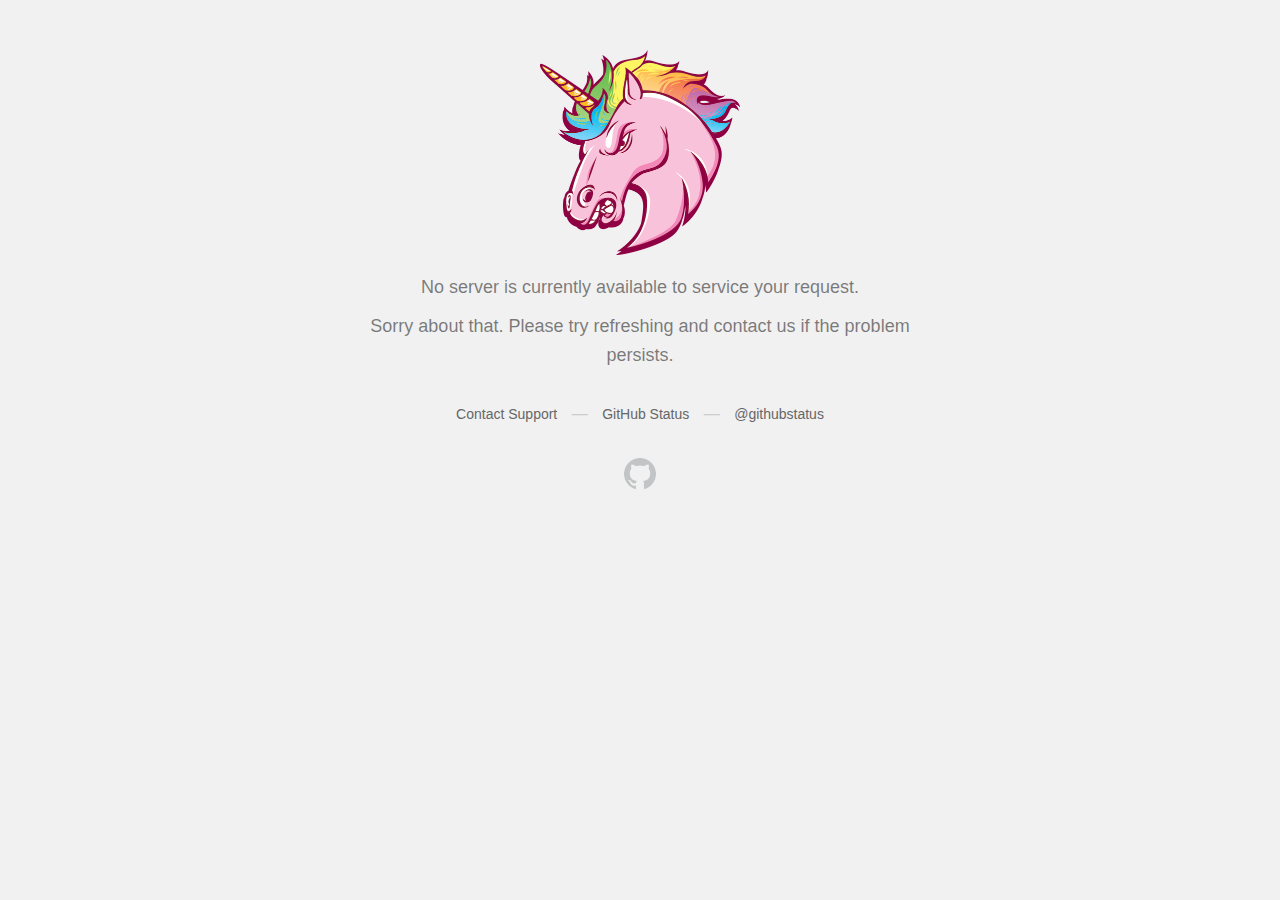
<file: header.html>
<!DOCTYPE html>
<!--

Hello future GitHubber! I bet you're here to remove those nasty inline styles,
DRY up these templates and make 'em nice and re-usable, right?

Please, don't. https://github.com/styleguide/templates/2.0

-->
<html>
  <head>
    <title>Unicorn! &middot; GitHub</title>
    <style type="text/css" media="screen">
      body {
        background-color: #f1f1f1;
        margin: 0;
        font-family: "Helvetica Neue", Helvetica, Arial, sans-serif;
      }

      .container { margin: 50px auto 40px auto; width: 600px; text-align: center; }

      a { color: #4183c4; text-decoration: none; }
      a:hover { text-decoration: underline; }

      h1 { letter-spacing: -1px; line-height: 60px; font-size: 60px; font-weight: 100; margin: 0px; text-shadow: 0 1px 0 #fff; }
      p { color: rgba(0, 0, 0, 0.5); margin: 10px 0 10px; font-size: 18px; font-weight: 200; line-height: 1.6em;}

      ul { list-style: none; margin: 25px 0; padding: 0; }
      li { display: table-cell; font-weight: bold; width: 1%; }

      .logo { display: inline-block; margin-top: 35px; }
      .logo-img-2x { display: none; }
      @media
      only screen and (-webkit-min-device-pixel-ratio: 2),
      only screen and (   min--moz-device-pixel-ratio: 2),
      only screen and (     -o-min-device-pixel-ratio: 2/1),
      only screen and (        min-device-pixel-ratio: 2),
      only screen and (                min-resolution: 192dpi),
      only screen and (                min-resolution: 2dppx) {
        .logo-img-1x { display: none; }
        .logo-img-2x { display: inline-block; }
      }

      #suggestions {
        margin-top: 35px;
        color: #ccc;
      }
      #suggestions a {
        color: #666666;
        font-weight: 200;
        font-size: 14px;
        margin: 0 10px;
      }

    </style>
  </head>
  <body>

    <div class="container">
      <p>
        <img width="200" src="data:image/png;base64,
[base64]/ajy/LbqR8pdWDVXx8faN6m0+6hE3+1pmHP2mTy1b4k1p/ueFlj7vMfzyBs1v/2GfLpFL5rQD+7teQABj4n0/rpCz6r1Z8apP+4rrfw1iV0JyLUkqQACTDnah5AACtaEt9zcGNhleJbU5lsOFRvE5FuOPS4WLSt7+8ajvXcJpcyNvhztSwUkTGgZz9uDSxRnPZwsnTkqy7jpsPt/AxyvnAeJMAxPnMiqPJYIyzf4/KqrPedaK5bIsQwfTo2t72hUepPWvn6mO8VoXrgbDRaJXle6r75FzZm7S2TnyTNUXv5eiDAA6j0WmKyWv51liRAACjP0OZNVuwa4L+uQAcw/SiNGH57mIxxPKmU3DgpL2sX3rutc3/vh9gu1D3tNEAtvOSKVAmxfagRmbnrcWZJVaTJET2qsv84eyk04PzcEb71OX0u9OUzHD1nsR+1PhtwFUBvfQ5x/RizvdQy/VZzPWaz3b8uST+wFWDABqKAC6m03uGx2X+xGKBxmL2iWDQjb777/Nt0Pf+xmlCyPT+v032hVv+yXD3lGx2wlr99/hJyvX1gFV20vf1e1DCaqr6xdz+wlzJe7T2jmWFACT3i7v+0IP9u0R8xF7Oh7r+zHn/+WLHc7CQGUP3vtePEUT0i7qHADORIUyEAC2BAACf0Hr3j73zhLX7x96RGkrMgbePFEiRDUeOA0P4wNiVAEaPBkTzh7f9yeCPCkSLADmRAESYAEf+/f6CAET4xdz4wtnzibiKAEH/9GH///+OAEP4w9pHeYEoAAAAFXRSTlP9+PLorFm9i97MnGlJOnoNKxwBAwB644ahAACClklEQVR42uydf0xUZ77/rQLyS4TBk4Yh2XTdxLrurr3qVcyuRdzvt7CSRYSrLMS7S/R6WZqy9Mem2dt+myLG2E4VOnXipLWYGnXStTXx/lOUq/QSgwgxWpEgFccTkE0cYZyJZ2YcyeDj9/15nvODmQG1OpR1t+8znBlmEPW85vPz+ZwzM+b9A8o0b85c7J5K/SMCMc2bG/cDkL8jZc5LmTnvByB/N8qcl/lM4rynVf+QQGYHEp5WA/nHA2LKnBfv9yQDy9OpfzQg4JHKmCftByB/H8o0gYc/5In/AchjKTMz1uYxL83vlxhL/wHIY/HALbY4MhICjDH/M09tGQIg04gjIw0HzhQ7HJlpIY+kuCVPwlNrIAAynUQSslNxFwvXB6xzU2YF/JJTYu7A0xvTpxnInIAnLoMi8RPIZOKRKD1tJnDITrPVEfLP+QHI4/WcMmf5A+ZUHNMngQFlpCRIwOF2SOb1FZJ/5twfgDx2TR3ye2bj0eOwEDAy01MSQoEAAw7ZbKnoX292xD29PKYTCL27Uz1MYoE42Mp3+4PEQsBInsUCMA5Jdihmtn5n/1hl0PX0ViEAMr0571yzn7FQIAk+5pFRmMTDjNS0OA6DSYrT4ZTMLL+xf2xsp9s/4yn2WNNpIXMyKM/[base64]/fLTKGeeXR/ak7yMx5kUk7UfCFrPrwTBzGZYCDMjx/nAm7UJ7OSU+cK5/XoPOaiWP3nA5IpIjqAbNq69SXcmTPCDwPhSPBTBU7GYcmvsE/KQosgQSdjjKcJsux0yrLiBh/[base64]/IqKnTvtY2P2nTsbKyrWV1qAKCQ7XDAUQMkwahsio24kXq7G+f2epOkM6nNS00X8nJbeIoB4CQi0CU4rBU+qKVgivYZ3eGUFcDwKD7tVAg6ZQg2JPyce7axYn29FNe/m3suclJwyJwO2EiVk14nkJOmfMW1AZgf8ocS0dEIyHZUIB8L2b91PcV2hxrmJv5L+jAcZmCPE1o89Eg6o0mzBj0eHGsEFUCoZvJfT6UXu5Q/NSkpOS0mdk56eQUqfk4oWALJranb6zXOnEUjIT9mhFJf6/TsuHHYGuQkIEdnEhImQfZjBQ3GaKxsfFQdKQgt+fFJrIktpXF/p50wU/J+BJeDxM958CYVwDHifUmJM4hXRtAHhh8QpBzxJQPK9hnfR7NUsZP9+nvrOQhRBtJ8FHrJsflTzgNaDx8N+nDPJl4kJoLhDEtUqQgwsFIDiSp9OINl+5pWC+CcGPAlzvm8kpkSPZADZryZaJl4xInOteGTzGMsnHv0TEIgQjyj5Fkq9FIfDAS4K/n63V0Z6zJCOMTatHgtAkjyKZC2qZsGQ0+OPywCS7zvNEkBwQy3i5LVICp51St+Bh70SPPLDn7QXFzeiyRItNaBYmRkiK5GBQUK/0lJdJDPMrCRN5+j8jLQAgDQ1lVR7g4ocCM2e+71Fd2KfHJB42svFwzpKgAzENVnYR7/dbhzIyfNdazCKB0Rp785JA4q9sWL9+spKi5ehfvRb0cFvrK0J4u+d3pmVGRlw1sG8pt7akupg0KkEZsZ/f9Edea8BhCQy37iApCiCR/3KMV1IZyd2V+slyYn4Ea0HV5MiNwazRlgSUmXBAy4rfVqB4L+vSI6S8q4C2/wahBK/JyH9+/JbwjmhUhc4hM9KTkeEdZo5j6pj4wwk34qKJBpHRaUZgz/48cdTv6qdl2urqRM2zR6LCkMGE6mxld4r7bXNPxCUFQ+D38o0fT+FCIDIbJNmITzPSvJIDgRo4rG1qn9c59AczN/ZH+mt8s0wD3r+iQQcnAcUmN4RiRncjzuD1SByr7QDfktyugOzUr8PIzFpQLbs1+RAiEevPVQ5BtVvXRt27GE3DlhCmLdiqAa9FXj0BLI3AofKQ/IkmmAg0wqEYqgTYQRE7pRfnm9FcPfQQOHUB3eMAfEFKhXIMQQR4IEPk/k7fu3++sjWiES1hoGo0ux0mCvxw/A8IohDD44d/WHwKIi0A8fl2hrw0AxE6LGWDU1PDEQsS3iV4Hxb+b1797oKSuZLZCShFCpKvhcg7CURQVaupSDCmEMNIFtXRjbXZVkcf+H8K1jQInorKC4acVw1XR6X79p7oStXOjpOFyMPJrW341UVRiOncfnyaqvgIXmSI0aGv5ue3Lpm0G9AeaZIbKOtoAtISq/[base64]/[base64]/sl2Ii7prq6usYVlKSgdXFNUIGRJFLH8UkGGSbP60U+ISOEgAeA1I8hqushvTOHEi1YSTgQ77PZI4qMtXO1M3/[base64]/ULMydzaAGUhceOcR7H6vtXbt3MHKKN/hWF9FYYSDiQ4RNvHjo84II153MQHcU8PFzUJXCoTODL9LiCn+ZMDAGHhKZyTdFigAChKIFLdY0TUGAp3gBfkU/N0BkY4t+nJiEP4EueMQAiGq8hxtD53bixuQllO1WJNl64hx7fSExkeqEHdIcSPahCAISYdNoB5CUViP1oFQzkZNSQz3DPO7cPfdTiYsh4QaT4Cn8FceQUtjABB5+qE1lVI32PO/gwAWV1kQU+KsgqF7dr4YXvoqksLrLCUshQ/AGE+cS4NAypAoKhzIzU2bM8yOAZH4+IERAK7JT9Vjc1NbV3tN1D/tvWa8s7EHR6Kd16nMLdJHxhaJKGNjUJ0OolGPTVNx5I/Vd2JFo5/eGVukxA7t749KPrLuYgIlfs3G+dIgHJzmIDSCO9BEcFFFEqW1zpJd9sLVrdLnjwndgmglLEDQXug09D0pBqUtzstLSUlJS0tOQEnBpB43xUV2I5JxZAoEyxbopGY3Wz7VT5ZZTtVJJQV57JIU/osYxkrhqcJHS0Jw4hTngsof1rEcl1IFU5gHLUHtY6sQggN27d/hRxhBPppRd2nlI1tvOUbinFO4vVuKI7MIOGg4bnrdWLEUzCdVm9TWQo1RYwUZCMSRKw8DV5be9H/Hcib8ZaSsyAiMkCxBE0GmttBaUdvV2EpA1deSWoSI9Tk2CIIY4DmfjEcbzMy3QVCBol4yykqp5DCW8uMoUDuX/r9qHhZwWRfsNAisGDK8p7CSoQYBTVSHx+vmhDmZqGRSOZDMriaqukQqFCxdiwAsyCCpB44mMHhA5QyK8TuVN+uhxI0Eo5XlIjKeyxCneTOS6VWwgtlUfxyEz0UEg3gIwZQKggzFENxDj1ww0ge765DyKfZJG34zWk/TQ6Iqe5fYxXZFQBjOexbCs5avIXA4ahaCrERduinZeDoDCFZoe5cIcYw6qLPJI7lBGjGKIlv0wncqqtq7y3vPQO7zf6mZtJ/u8aSUwmxKVZjORJnHj9FkWIDqRqPBBiEdHKqqAyZPj6PgABkfdaRtycSH8xgACJfYwwRDDRoZQtzn/[base64]/OoKDX0ZmAhhnL3195sy58+ePcOEVqlSwTSLgOFITxNranBgDMXEi3GvV5K2upb4WnGYQ37L5eY6g020U7o8+VeLms3AM7i4iXjEjxYJQF9o7j00GBKqUCEiLCmT0m2sHkWqhN/xcB5EYO63viYi9385pPDCslAGGKmKh62KZrg1cZCiiBUZbNA78nhWSmztmU0yBCBuhOCJL1E/AQD8LSohi1SUdtpLKoFeW1Jrk0adK4OktzGvUIkbzTGaWcTxQF9bvBxCnFD0+ypNbi6S42cjAwVt3CQilWlkgjb4WiMBVGW6LwNiLBZgHhJUN9P4/r9GguBId6R8eUlYTDeLB3CLHijEQk07EyXg2IaOCss7vxQzERRs1t1jokdMt4bLQXsfsghjmMHjMRIbNI3onNsLByxAAwbM7JwTSKCler3vEt/fLu6Mqkdd3ueitM5Lb0VHcAdnHNB4CDIhMRIWCCXBwHTlft+G48GBim0hEQTWWOtKRuvP4Eg+FaiS3m0YeYw5EeHdGRJhbcRISR/X806X3IBoUoqUDGEnCI6y4G4nUlk5aKjf6oOCBGlQ4LEGDA0GSBSB+yaplu1FJljubjTx7+MtvAITrm30URpyhGg4EBkJ7bAKHweRUFJWyc+fPnQOPcxvKLhqKhgKnRRAA7kFa4Qh63XyACIo5EOo/wQoYNbaq8/I2NjfbLtP8AxLg0nbe3HrUmkSMijrZ5s7NcESiDW/wIIfVaWz7V9JUw7HNfnPlpKdHtbx10BdyfaoBGb3xqStLARHz8x3CQPgdoNAWrjAqFwvPQefPFZZxY4kWmABEoQ6i7gE0FgIH6rRYTc3PmLjCNhMRRappbmpqtp0uKCmnZiM3Eortj1iTiNV6OKZOOCLxzzV4KIyt6+zUeBCQ/noYyxZ/MH+SJCvoOPHKWyeG/Z/eABA19339hIsRkeeugAN6v7pO020iJNjlnoHOnQENUllkqIdRFJ7TTOJ8YVlZO+/IA4p4EnvDNlZY/UEJ5kHypE4REJN6zJiMNcQmWEhpqY17LTKS2hJkXW6m1iQPP4kQYXdd5zoMMdPFjU06Dzc4GTzwCECq9nce2+QPvUhAqqLWxGukbG/bG0MuZgBBqrWHqhE5ZO0AkTEeSMKgRFMhHl9/faYwV/VdG8rGZ2Aai/[base64]/44dKDlk9s6EGRafyGnpZCJFI/RpA+2SCphtpJ76RLHQUQ2HCnEXqNx/sFCrJAIAsQYSCiU9LHxSp86IPw4z+YnJUsyiNTa2su72sqvtDfbSmxNG8HD7UTe5H/gFRPFNIvM1qlA0HiL4GEwAZB6eCwEG7aJxrHs2EXGdMvQH++9NnSg5z0A0XX31sGBEWEixXbw0LZoWxG3XMIhdLHuRxvAgzayDZ52IQlGq6QWQtAYj+PIChkLh4AAChCLUigQBwcwdUCISIqHTz74OZGSZthHeUFtbVOzVVJkhmyLMj0znb0weW/Ro8Bj9XEgtCiC/I13L/GkJt1x1a8UQDZzIPBgkY2TA7teuffK0IETYUDQ973Oo0jNleLiK0Lgoe6joZw9m4s91FF2BPbBlVsIGoSjcMNlodrVPNc1tAK9CoVLs4xopU8tEFGQUHqKmcYmIGmykZqaixySjH8eOioyDjKMZLJReVqcIo/V19fXaWEwqvR56dkGj0gkVX3AsoWxlwhIPVqNkY0TOeuDe++2hAOBbuwBEW4iGhCNRhQT8MgVYMbz2HCOC/kUL82R70aFEpynAQ5SUAg+C7YSQYWfrjq1QOiImgWRaipHYMcb86odfE6jhoZSYCQUSQwjiR5hgHNbByDrnGgkhuZyHm7yV9HqW3uMuzZLpwCS0x/ROGEDB9vufYAph7+EARm9fcjnddMSu04jnMt4LLmLNDTgcV5ElUJYB6lM9BrPEA0OiDYhmj+nFtIKUg2yqxGJsCCiM0388ximFggkJo2Y4sb6Cy4WZrUwPHCwoDOvpL28gK+3uymSJMNIMqP/sMix+ggIw8zZMykWjxu9J+LRh20CrXPgxWNVAII6MaJx4ujZgwXMA+zEnwAkjMibqNfdSmhRbySOKFvReeQib8rltlJ47sw53M6cQlABDUEHOAQRvncEgYNZFxIpNcBTviVLFFWEnfiTqFCeciA0i5dA/[base64]/SR0DpBMYkb8IFQp3qLYrIZ0UUA6YwAsh5A3kYVdDArEgiIvHnCRcUhaEzCpCMcyml6r5/WeIBI4RVYCgyFbxHCAGfQauCoO798wYLl43JhFUnAzzPOKQYi0l8Pg7yY0qguQiyhZgofgKChFGo3Up0UZSQiglBIJyHJIqbAIoOHhsPYNC6b2GYVSF/E6Hs+gLx2707XvgFMOUQCOZTlBmvzc70qEXE/OZQzOLy53FbOcH19JRc0IGISAWUhHMMKbioQqKxac+HCmh07FhgJmFUCEjoE2RRMpxoIua0U9ONpPKiJ1Nzc3HTxcrPopIiT4JiXjMQ/O5O/[base64]/[base64]/[base64]/aP2i92uVnLgUxEZRkjBx8kIiRfQtIKB5LHJfXAaNVgLCNo+zl3XcXFqp855DQAxVovn+ewDperNn2I8FkSif9V7PsNctIYg8RIsIx9e5ILMIZAwkZZzHGd2DReHQU7CXdftYsGDBf+24sGbVGbXXIohInMiUA6G/[base64]/tXs3dbGi128B5DUA+eLNnsHrtGQYoVGsHA5jHC8rm2RWlc0c1kqQMbjknuXCIxFLBJTTp7ATdAwoYVzCeKxZXodEa8ca/njHAk6EPFedIAIb4bnWVAMxLhaqOGW3WMkEGmtRra1cNFLacFaiRdQkALIZNAjJOrIP5zqgiZRIvyjW6OG+s2r3/pwJh+QGh17BX/LFn04MiiXD6NpwmAGvkFN2kmRviNMJOWqAhagIHrn06JKujtOChrFFYsFuOaVgy/mhP1O3/[base64]/KQvLgkrMHek4MjdeJHgzXDR444HKHYCuumueXa0AEkrOL+P1DoCwlKgTi6pKl2EcQMTLhl5fXraC5Ofh2ajVOORDRj9fODVXLdltpeUkJpoS4yldTo83N3/[base64]/lhY0l5Q0X7bZcCWwEYmJbAs7CzXhQULgCLsHK9//2eLTq0YYSH1fJ0ZK10bN9WpA7sMzMT5MGqV9A4M9ewSBO+OlY/ngtd/vY0NDPkQWJ4KKZIXz4kj0bWIsuBWuWvV14ctXhS7oW7StILJTJrZj20A2uS0pzYTAa5pKIMY5JFobBbO/iOW9sI7S8g4bOo0Hgrvmr+brVoxWbN1qBmxAETfKhwc//O2/gpjCy8aTnTn9K5Fn4TInkwK5dvudHkqzbk1gIQDyFrGIshCDy50PXnvj4K6hAdegS3GHKMyrZjI5lVX4Kly15lLhEp0F7g0uXGGmsorWsLa7WpjC0G2ND7/oFh7HGggk5uNFGwVqKm8rP267jI52Owr34V0fLjplq6XT25m6TLi54eQEanUw+d9/[base64]/dtm3bq+9v3w4YOhVCMtLiY16PBx8+YVhIehrOrYk5EHFpKEmmK7fQyBa1UfKK6Kx63/Pvivz3sm2j6rbIUjZzHuFUNjHXv/3us5+uRa7FvVpnlb3vZN/K/pUYkosO6qIOuYtJRcqzbo9G1SHZyuAu1I58e7ihtL32lm9oABFeUWAmK3g0CbcUerjkwhJQWXp1aeElMhBDO9T7d7a5fAOQ2GUPH972/naNCpC8fzirZSDLH2Cz4tLiU1PxkRiJEg3UxRiIUZAo3qBoo9DIFuSo3thULv7PMJImuC1BxM2NpMGAgj2qwuF//wWAoBqBEcFC6nM6sbPTpBzJHgHkNfxeWAZmTAavI4pEtXtdjH0QefCxTcrkg7cPDvW4XF70gsyS5rnCoVxdxvdXzwLKeK1aJYxkm28g242cEqIdCz0LLsy191XDWN7f68rOYnSBFFIgNGcqXJZRkLj1q39hsK8mj2ZOS/SRlFpbnoyKBPI6GQIJOOhUyECGfQdeABCQoUSs9Wg94krDWM5+dfK9ym4AkWThj764dR9n36KPeAhEwoD8CU2ufW1dbVxd0J0HchGu67U9PSfkQa9bdsNzaUgMLEuvLrlELP7fJTKQ7qvdawSPNcsFj8MtXkpvDbkJDMuCvWS79pKxcG3fxuhCHCHJ48fcbeyDukEE/[base64]/+DA0zCQqFP1J2qiUiRRrIPitvCCBUwIKvW7H2lVvyWVMNpIK5gOIomhG8iKRgAgKst0ReCwDCJ4jt1VPia8AMi62V4Ycvo8w5/I5asJbNz79+EQ2e/3+7dFb41pZw1mHxy0ljo4CzTVo9O5t4qJiCWciPNfv/UMhIFHkcCQwkO6llxBHgOXSsu5uGMjLC7qJyLLlHM/2KB7RxsKys3y+Z7P9noAnO45wkFQUJvFNzICIFRLmlxTJKNohW1NpKZKsK8i8Ck5ZJcXJVxL1Vgpg0BcFjpbffPbnz/[base64]/1YCg29WwGzbSVzXWAChCdpDReMDQUGVQmjVKx//ujU/2ZP9haN97X96+ISxkzx9cryPiTyLicgtUdCigYiARVpIlkIQMJDeXcSw3lxQu5TxePgJDgaUsXUYGciHbzR5B/lmzU9PnqpcPy5gTnzY7LiEpcVZiYmJSQnJaPF4iJjEBYhQk4lTEZlDh51CXdrTTyW8F7XlMBqwSUSQaRgLRUmHW8AsA8pOTMBZ8PnFOTisMx17fYExk7YbvEjzosjOKmyblENW5Q7rxzaG/7Btu2fvmoftch977FGgeKFABlPu3CUo0kreHYSVe+Fcze17wWPLtUrr79leAIgzkHL9bRnjgsQYU9kiaGYdP6ctIxYePzwz51cueIaBgj4f0agY5mxgBMYkBIX7im2YiTTjTqpcuk1KNFuSz8y+in5KnuS2UgBYYCRiw4Q9/Bx4viG8srfUrWxtac/qrGhqqNEdVtdv4xGEIJiKCCAnp7+37X3566NCn/Ft8h/jxSIIDg6WImIKdjqQNVqIM0jy42bFAAFnC95rHWla3qlvX1Zvv60AkbPpdtPz0KX0h7D1+9ackCjFathwIZMfRyGcsgBgFCUpELFVBzdgwilJbm1fDgjixZ3V5Fy6maRO9LRIlwC8yeCy3jwzkP082bGEOtnn32O6TDa31/TkNR/Xmu/1v9QYPZYS5UPh1gYcQosc3N27c+Eb77hF5wFLIfY3CUO6EI4Hj8u0adjG3GkqW/kpg0TzWqjoYii4NiMQoYnv82OOIT8hEAhS8IqnBXuEFi29AVZbbi8n5dPit2AAhY0v2MJp9oDWrZmg1P9EKOKx56kXp9N6W6DeCBxv+JQzkz0iyyH2xdTn9cFm4lnXO0a+MgrA+R7tMFvr0AyOy70AbVSKQTgEcHkd3yXvd0JgYSN7o6RkcBnzyW0teJyBL/xdfOP7d3WeWd09gIR7PMwm8Co9PS06ii2Ey6UGJlzsbJHxs+DDKFAhdl8M+n1t8GIUpBkD0FRKJzz5IXovFalHEmSQ1ec22AlEW3xG9LWHjbhn5oFtpgYFQTG+wMHgsDmS3fazqq69gFjqReuKB4Dk8sPfj68Ounn13uuCzYiIYisFER/LuW7taBmXyW9ZVSzkQYFkGHvBY4GLoJmIIjc8mxSMsa8qIT57pB5MJWCichVEwGj2x7XsHQm6mTXPNiN1n2ip0/X4JMCBmrd7IV9tPt6mXSTmO3pZKBNW7MJDPPvvsJw0/5xMqOf31JwlI/d/+lhPWxeKubiSbHbq297oL1eGdL4hIDJnc/rwrDMkr+4Z8B2DBWdLzHAiw3IS6l54BF9pUIO/4mM/LP24k/IrK6SlJEXWiMuINEYvBvYRCB4EvNIap+N+O3ySmgmMCRHxGDxUT2ElKjX5eD9Kuy3rZTpdJCTqNdwwiCIWQhqMvUghpyOm3H22gy8Lm/I1PkRolugwezPfJbVytt8d1YOitz2/AacVM5Lvuf2GYCf1j//gRinemeAesyxFDlpxdcpO0BHfd2gYgV92D21pGpOSMiM83TombaRiGMqKwZwdafMO8vXUVrs4QuvRXfwxRF/IwEUmOGZA0GAitjdNSOyiQmqPL9tJqHQhSrP/733/+jELI0c3MgRJ+N1CcbAAK+//89a9GF6sy6KC3GDUTR1GgDykHhvZ8eRuBI7ZM4Lq6xiFpe9s35KKz5EQGLICcXcrvuvVt28jVV3u8I6G4eLrQdebcjPT42QnPUE7FWZBhZKN9wg5v4ywEDAPH1R//7D9e+MXvfnNg2HX4/e2Hs90SnVkdAyDaNX+2bMp2eiV1FVEvEzu6SpEC99I1ORYxUBNSqK34GS8Lj9JUyr8cbajvr284Sd7KnvPXv/6VRnu1gO4ePoHBH1Ggt/QcaDn8ye27MJKYapTMhGjo0f0EorvCzDU6kCXLburqptuFlgs33/cNeEcCbvOsWbNmZjOkWzyb8pJh+GAYrr3vvwMWBgwDx8/+Awfgdy2/bGGMPdsychh3/FoXM2L0mc/O7H85CiJykHEiWpV4saOW1nYLjqMs+VAyDOSXv4WBgMhPjjZYgOnnR0/Spd5bgYWQ1OdA9eqVeplLzP2IAn1fy/UB359uUWcxtoKZwHMZSN7dg+USRTaPLNCA/ErHIfbfvr/925vowF9/1j0yMiKuueHlLLI0wwALQaNb34R+Ru/HF37zoTKsuCEFw7cSjaDGBkhKAB1Gx8+/Orol2+lEQWLYiK29tLS3g64027wYQ/J0AgWJ2rzggRCy9ujPqVvcIOLHylaEdVV2O04sDDmJxzvf4PBrBfon73x0/Q8fvXcDdXnMkVy78bmB5M5rB4cw5yXBSF6/efPbm9xjhTO5Sju+CtUy4PNlZWX7fD7BAobRTWZEAhWdhkDy4//87Ne//vMLv/k3l3qWe2JaAgv4JbqqaSyAxPHPLfrq6FdHN8NGWLCo2RjZwumIl2lxtybIUCZaQQ4xGg4LBiI8Fo1iWxqOHqWOiX13627Rczccluv6x9f0Ihxgbt/48r0/fTzyzqH7sdfd0Wt3KZioIb7rbd8J+C2z9c1vv715k1OZSN92X3jn/W17Dx92HUZ18ep2clLELEIEQyD59f+n7vxjmzrTfK/+oBTaaQsdZLmeqkLAHwgQSIO0C6jSTJI/UoVKV4quItGUDZOb7TZd1FKSAEOCMg2IH2EUJUpufiBBfm1BMcwmDR3ZrFZNlX82qNpo5Ei30mDHdkh85tiOk+PA2Fg93O/zvufkTXychuTYDvuYTTzT2ZT4c57fz/u8N8q27rpxI79Ymk/mX3lz0/rEo8T0y6sAstlwUdxL07BYxwDk22+P2TzYmomz7Ny1s7T9z//7QxxTDf398m/+hfGIKMV7wINk2234dA0IPDoRoWsqxK532rEohn64lozOzo7ae3riTzOKhLuSM6g5ehK2r4jIj9oLkuRNfqR/zD5tzZqllN/u2kVIoB6lW3PgPw6Chy6PXsCdzBvnpt/ZBCAmiIi7CG3vAwiQoCrioRTx8r+yntVvfvPhP6HVvgUz8h/++UNmshRUecGDWazbt+HTORAyWuTRkY38MwdCJZOQ4m0XvUFRJRllVd5MItFcyReNEz5Jddb+5Tt87PhjwKJHXuItxIgEJHaV0VeoRumBshs3DjcIHnTMCUR++foLj9atGAiynyQgr9DGV9s+6AcR2Qc6kQdgAgEI/gX7H/5MZ0MpI1Q5D81i3b5MQ8C3SSgvRPD7xz8CyR9o4t0TggM5pfEwQsmMxBEGAwlY8D/YKhj1KV7pv7+DHnAoqZgIxyJi48U8cm5s/Su+wpfnoEaxF7HY4nVbG9jkyIYVAsHWvsU3ZGxGVsgGS3aDBpN9NInILg94oIqsnY6G0n8tF25hPHSLtRsWjDSEhNcV/3AVSG5f/Qe6T0eiOd6sSxKSLzonOmVrFGYLotNYWle4FaPvi7Dk9Of8FV/xGDLvWVQoL64V06ZpFGHWrxAIGSjMTSTFWLAsAKLL7ss2Ft9G/n6Zeu2/4TPyjIdsayhi/nzeYu1D5xARGgNCnp0uXPtnQvI+eMjebtqanHWJk+EK8LyEZgPOoC4Ps/U3UhJBJTUUIx5mwUr7YbDAQ7MNew5yHthcCZnmTN5aRaZOn/+LfHJCWCwNiCCChIROLHyoe3bIvzIexVAPxqNft1jv2x6EIkgMIVxJyFqhzHv7I1YWpuGStREgYakiU5JPnE5f0Nn7V05EMEmpKgKG/o143Niq6wdJvjOoOfOX169/+aU5xLxsR+DmlQPZiOFI7I8Qm2BfmFMZkIfzQJCQWDEeuuVDHvsKHoX5e6tOngQOjgQW61sAUT0AoguzVn/4w//9X+wCsBPgsUYSZ6kiC7goTeye8MlRtZqICGFIlvb1gk1pf/8uslqcx8n+ww0yD3ffeJNfh7ox8YiryEqB0BpFrS4pdsxAPAkAWYAERCKKWMXxL5xH7smqk/39QLH3pGaxKA3hMbOQP0JIQZgDWVPhroTXRr+ckKWE86sfdSRGLktTAY/Sv/xlVz89jKV7hYLMrdMvEKWYFwdKVgyEr8wQp0z5ThNeOQEOINGoPERCovAzJODxG26vcm/0nwSO/v6dO8lw7b8KDUGiTuX320kCxQl6jSsbsu/d4Up0s+Wy+EJ+ciT0ErLYq6RgAntV07z117uo/dO/a5euIOz4NGDwgSDsB331EW02XikQVNrZ1huUN0WlF0Csx6AhDxkR/nrfpnrYiQUwebBFYem5zuP/0FfUsSCUh2Dvxu4kIFAQj5NnIGuMJOzu0wrBnwX9PsXZ+xdGIyUWPf5ajCWnqqt/16+3nrzRfOPG1q03ILnFpCCLLtwkJBvpIt0VAYGBWkdBLjrzr9L6NN6b4hryu4caCV1HkJB42IkFJCDMYO2BvSLZ+yumIOUIk6EiCLNClFYmK4hUTyXFNRcEXLBb3Gxd6Z7oDEbnkJFoPJa0X4LIj4d2VbVW5RyC2cLzuPW/6aHcUygbNmHzSdA3Vgxk4zsAokRVz/QLoElqspEBQS4BBYFwLPhKRBIPaPgBChKhGRPSD1KNd/+9n1usb29vQ/JyzPoAlTDCIKBcVtnBtecACBNSEhb/NoGILVr9HeeBb9o7oxzSvx/o76oq/duhXf2t/WVbf1sKP9KPHCTVJuy3YX9WFPbya74pw8yXbA/mVNozzoFwJ8JgkOh2a3en7YGC/ZFqCK/E3n4IoOyEgpxkFuvbq/tBBUQ8/6a7dQDioZeCfQ3PCw/Yrac3eVLyJYIt1fnVdxCBwwjl0KEDmpIcaO2qKQOWG83w67/NIR57nAptIDFswl5hT13EuFLh4W1O7LWmZfwCiBU2i4tQFSQk1GaPsBY6KDAi//Xve4lLOVBc3VZG1u0YVEml0gvx4AriczwXBitZSX7CbQAeOeJsAwodShIV/B8wlO7CN3oz3NXVfIDHWaguUtzbn1vMFIQl2EYiKwPyFm+/7im5+pHV43n0DpSEO3WoDTIRXYSqfEThL4XFTngQTUHeZd+hGyBStpO+7fvIZlOP3eZESEF83rbwc2OwNCWJ3+TBlkOVg85aAiGQCCJQjh93lZUxHgfAY6Bi4MCPf9vV35/D4t7+k1WHkaTzy083m51+p7oJBzJ8D3EtwiNskGNhL4+z7j00yu+sHuqAYK66n8u73GI1k2rAZt3YBiJA8rvL1sjvuJZAQeRo+/OlILqSwJF85rRKQWfj3+aJCG2hNwe2372//btD3H/cHR4YPAD7RTz+BnsFg7VXtiri9hezQFC34vHSkXu39l22hh5Mz9FNnrqKpCJyLOEhi5Wnh1j/+f/K+vtryGIxaS3T3tzevW8f6Qj5FJ+r8vnjQeEWchIQiUaloBfhL8QA5b3t298Dju+Ix3t3798vAI/3TvbnHPqxlAc13GBtYfd8mweyXgdSjtmQh8dUq/KApZyaF7l379a9h/RaIPeQIrL/l5p+ArHzg3dP4jss1kOuIlWwXYtk97+plrVPCVMKyltUSDmnRiUlGiQiRjl06BBXlkPb7w5+s/1HWLB+hL0Hyvqb+yFFaIMIBTELhHtwNJiqmo+AyK3dx9RoAkt3+LkuDwKtfcce3mIcBJD3UddSons1IPt/tb8f75q3sVwFRMq72Fshx2w4iP4cpISplSQwohOxqH/9Dp99asE/2X73++1krkrBA1EveJzkPIQHMQ+ELZ6RAKSGVOQeIblss9poaBFcVJxu3Hfv6j3IQ/zBi2sITh50AkhNDQH5YGd/DVksPYncNkzvheyOsPuHn1eJw7eDiDUqRWzRHdsPHDCyYAry3g8/MBw5eAwLAKW/Bv78BuMhchCTQCBYjsyG3JB8lly9xQRK8dGDhBViUz96/+ERCHTk1rZbuobss9JZqZPAQEi2fVBGQEqu6on91SODJUREh4Iee7TnOfQgC3w7VX9t0BHr3/dU3C9lUlCAL2WlObs0ItyTHCigZ7Asp6u/ueZkf9XeXK2NnqAkPQ0b5XQghUXNXV2tzGjBaxCU3fsgu3c/vHXrSElBOUnJNqgH6citfagTOnM1HjXbbjeTyToCICSMyPdHOBH6shspyPPo0RebLRAhzx6N5nw/[base64]/PpCO7H6gEpFkDsh9/[base64]/gcs0rO3GZ6VIDiCIDUMBdytQRfk2Sf1ec48fwrCFVSkCR+MuFD79qZM3h/eKCri1z6gb/gkAHG2nPKmolIDTxL2eEiuaFY1nHQSDUirPn67rr1+FxXAUTcNcyS8khZBYAMkB8BhyMl39+FlDMpg7S2NqOKVlYCv09e3SpF87s4kKqScgDpOkLO5cjeW8lEPlLZden/EyQeH6J7R1HlUfDpDxe8d+C7H+E7dhWUDlRBiEVr2Z68XLWh0CYBhwCiO5DN1AGheMtkYshtVtdAK17N5UdICa7eKin44ftv7t4fruiCjsJmdpWXQD+4K3lItZO9GpByAOlvZQ7/annztqsijwQiUpCL/xMURHMkP31MRJy+soqB4eGBVlTaqyCwHmVlew7nFeVbC3HaQJIjxuv1eNf2rQ3T0+tMAeGlXYqzBiAg0tVaojlyslwFf/rhB0S8JQSD02AvDMVHy+A6SBCeNVeV8QjsVmtzya2rukBbLqvRxfsUn282cO1nQERy5oNIKwn7UKAWWxoaGgqd0YgsB0OqEFp4Ah6bQYPmGtar8ABvmQKyDkC08x0VAxB8ab4PJAuDK/2NiIj3JXyoZcGmcmFA8IKtu1txH/yYlJc15xWSBwkLHLHZp8+12PuGOup9qlScOzBAOsJ4cP04XGTFKJeaJNNz6/RVGmzyJ4GMxIQP4TM/XEUaywYgZRUVw63Ng3AWQLCEIDW5rKLa0kXClKSmlVAxhw/vQ3aOrFzrTlm1NiLEEicPwhd7nuuUJGbvu9LtlFTpYNHAAFxjxQCXii7InvwGZPNJazbe0g4ivrGBzoMg4np5kYKsrmNIIjXkVeCJ2LmfzGdF8wB3GZCFICDcluU5i4tqGA/+peYIT1LgfWDoYOfIyt07FvWJ0Wo6m3Ox42Js6eGD+HNg0GLuvs8kqwcfR1Hp9oKCu4i2EE4yMLDmhzsborIcWsDj9U2/wFa5V16co+lRRQGQ11YPRFQXIVRQr4CSlr+7fxjfEfUNlJeL4BfC4l5YovKBrqoy1YnkHqIxqSpHIYw0ZD6HuXr1Ho5HJ4L6WZD4aKC9u7dn1giCBJ9EbHR0NPYc1CDds5/4lQg9oAXv0djP1gO7ckoBhiEpO5x/sFgVjiSxhRY+0KnQkEeWo05sdMACRlNAuFfnp6DKhkFiuGR/+QC9qSA9HRgeLNfl/[base64]/OJ3qMd4UDYQMN9/frX47+u7uhubGzsjPR2nLq29lnLaIdLVlFEKYUzhE+9jzzx/v1hCH9OkRnmq4WIuoqLi53O4uLCgw0NxVJu3p7WomL5NXNA+AloDoTs5vDwfbygIHhTcmQbWSgI/jL0dGgCLiCR15BH1RbBpIZ7Hc2udVX15zslL7+hMDxrb/JPVMdj8SQc7q/vTE6dr51zubw2i2NCbjrRY1/7RlY88PUjS5AWSJYPQsBiEBVgCl/gXjmTAZaW5Obm5ufn5hYVHT68pwz52p4GmSyWGSDCZkEotrjPhD8LgyiF/OMHVzEsvW3btnf3c3kXsrN1oKLMlt86L130p7mqdZjg4U1VTVcNTnjJPObFfdyNuF8V5wEW4Yhfv/NkZuZ8i9eiSD7VoXZgQdZsYO1NFvm7C9joQyYDPAgJWa4D8CVw8lz44znARDPcsBq+aJBiLHNA+Gyv0JHB+1ygKXDu7Km/CvmA5Fe/+tV//ef+ndy/HW5AtaVCR7J/J7kWHgSTbWsug1dinXS4jxNR3AgdW8gDOL6enJqavFDrtyiKZHP0Hu8ZncVh6bWPs0hi1897FRZ5akQGvynYvn3Xrl0Fg/hYhAwslC7ML06vMwVEVE+EH8kvvb9ABirg1BHBQrZtO7IfBmx4/sHIP9zFHUoFSAyQ3hAMzdM3Fx2U2X4A7CU75cKmsj68E/lh7Prk1MyTyU/nvMFI0OOSj1+bDTwvNEjik1/5g6yiNHj3LkPCLfaw/qwKJsM6D5qAT7xlHgg7UiiIOK2H798nw6kLM5nkU7jxpLc8V9qTq5EZqMCfgf0f/[base64]/XAojpJzqd3UM/wbmLp+/[base64]/GQv1m9VBtKYsE/[base64]/qRT5olbRSMBV7ueA9lVRWqCKnjiLhwQ9391bje/r8Otdj5Ic54CGgCCrzPILa+rjNq79PnZrAm5chooaCsqw6UUdz+vJz8/[base64]/Pl7ddMoeW2G9/MQEm/0a7ZhI77GgyTE99v3+hx++TwmlNLeBZh7Ig2wyBeSXL294/U0+u8KFLsVVl5KQ4vPBye/QbJdIkoxY8p0wWP6LeNB7Pc4OtsZiJK6b5a+FgrA9TVTwnZyZmpoCjbpPL7WoR72VPWC0Qi9yvYUZLdyokM4hSXp+xi5xo7XjBwigLMICJjuUQp9KoiWFJkzW2y8+oi3/gDIvG/[base64]/fKXm91zyqLWpMt9O8MVNen96RWLDyOBFZho50/LBbCkRct1ocesO3S7PkQ8hpzCWz5f+ST5KCyJYH7sF9cACSEJc7Up7QWNxQiI1kq5MNLQLlfijX0kr/FPooc3WVrHAINSF9YuBCWg3gVZrGoxDgDHF8F/Taf1dHWHlhlUSt257wFVjJQ6bLCiaS3yDipG60//QnDG0JyiqwHFVlV03M+ZLPw453OhoPFUZsiyxKJLGnfPYo1Wow+pZyblyOiilRURDG0vNMpy15EsyDQYZn4gvMQPv1rVlSsQ/6LuaP2O+w/zZyW/AlZcTTiCqpV4eA/uNaFjv1xlz/Ng8TzRsvamVMAJJxKwY6ixsLCCJs/EQbLDBCKeYnIC8Fo7o4dRbn5shOdYZKDB/l3QEKoCzdeQBEFZBkoTFGQgchRCdU+utPLD49OItLCGEMwSelWxNKIuAotkbMt/mgwaIlW2pG0m8iqz1tcp/pOuZzpPhvkfsKrjIpaGMzPLSLJxTNcKMaBxNaZ1QPZTK6cR1Y4C1VAzAtycnZA8kjoTU5OQcHiMI9/[base64]/[base64]/FUAr+qbhTra/G6BWviU+0adfZscKJKGTNsBgrYmmZmbzQ6yUeQ40qjrHPnkJ8ZNKwqN1yKMq4pjcZmYKVTUlEjL+bBYJ14q9MJ9jlVypiXbSk8nOAREAxyDIGLOdytNMfPRGI6ddCHv2EKwiPekWQhbKJDRbL+9XkBcmC0goOW2J+CzdKHj9lEshZi5JgNYJ0A3E/GcNYUCglj8S0uo54mNaQt0HkUYKt/J1jLaloYRHsFpdUmgLRtMVABa+84jm5vq2HAiUOpNI/pAN5PBuff9SoUxhVVLiQs3Wcx2OcI5Oka6Oz1WbiI5bhtNB0myudca+gje5hytvaHr20qGtrKlMXc9YkQbk4mlewiAiEY0lCY8CSg/PzftupsDAWgbYz4v66eS8Ln87rWCFb74UW2KuPycV86bChzBjoaDIDxM5+ciaAQMLjT6gcauQxPbfx7UU8zGXq8CNJrXRVIOE0Urr6JKdSkOeMWv1NPbMLw5teSgpFGiIKJ09qmQup/dyP3hXxGGmL+ptQgeruCJj6zBC+zel396RfRYRfF9qBfcf8/kjzQMTleOqWxa10K5AYhcCkFMIRLLT42y6OsqqHmDzQLRbSkLgwK3AhCHpJIa2d9U0jbBFllJbNxezBtpip4HSKJTiZAEJR9Qz98IU0sLr61XVsJWLagFCu/[base64]/Y4Ig0tceTcQCIbrAgBEQ0QzTNx9TWZ5zHUKMVqx6eoi++aiCibtlikVkekgkVweBSIkTq8dqmN8Wt6WkEIo66zyX3blGqAZPOoh05qTWFVTuLGya83ceRQDwNG//+I+ImbcoL5wsn41q04mMBL1uvV99Jx6zQWzKnIQBCD3FEysyim/A4j+LoVCc+Nk4j/UC42v3iJV1JhARZI6TYl4tKY0GBzgXvcnbk5TZGDzZM+Bsr292pp3LDsxyGyAt5ZEqFLMZecp3RL+rCSf36EzTBVd8RM9e4YJ2voEoakhkVoUYnVUp45SpTQEhJ3l4/N70lZavQ5ixkhfjOfJLGziBmHQoLHS5rd2W7PYBAN576JCsjIfJC8ZExn64k5s4RDBb0eiVYmdEe1UWxr6nMkOqW6XfqImYHb4VUhDbsZw4IhBb5b6BD1gYJRTygImP3nSZOv99vwUHAHvcsNVuXXlEhXMhILC6CLK72GAfs/[base64]/[base64]/0IVPi1lSSSv4M76OUlTECET9eDlCfcpwuN+/icQ8ZAKarubV4aTjCvIRSY2nr5T8pIQYvVy0hHyItkHIhQE8im19945aUEX3WjWyxyISvVkJsLXAj/bbhEfBPnzlDMCwVp95u/PQFOHYIHOCO5enJ1FNdNZQ8IIdGu0Nv0i3VvrN/4EoiEZOc5owuJx5dz6tynCxeisOqlR/Z1Hv09kkIrHegY7fDL1h4CYjLKYhZFcmUizBKBIrXBxGhcdoAQE1Y/E/vhZW/bCDVjkzar9qX+cJCpCxcigiBugD1eh9dZP/HxULcXCwChIBf9Pn8TaxeaTAzZ85u5tbQUZ+Gp0rzIG1kFIqhg3lSz+JR0J636GpoN/6zNeiyykCl+kC2iepxNX7Z1fHmOknQ/FRTDKGd58VSbfno5kMxddgU1F3aXVbSyBsR4CY8PaVyST3f3kT1appg1K4JeVnngP2nkMcsJE7iq2E0HrUyHqkR8HghzRxnKDXl9RhHr3tcAyMt0ebQnemWRT4/FwzdT+3jRoXpMCiKGSLWeG5wRqc6VOZuvHgYrcG0ugiPt6QMiUdk4Q0B4weyslV+Sl3Ug4q5c1RPtHlkEhBZzD8V/ZgnMEGunx0TpnY3IRXjCj2iYTrAzvejwd9abt/p4eHUgfpaIZCzw5V1P4dazCUTsAMRKEhExkdueHdEaHUIWPZfxcN/[base64]/Vj4GEoa422deubLo4HjKZXH2+Q6n9/rmMi4nN02ImHNWKdowM+ZgUD0XxDBOZ7l7vQJ/y0b2hk5OZsHExWVaDhNovHWdkEIlYyCiDEw90jquoi82j3ayWLWLgRd+QlKYioK4a6612dUVflU/iPi1FP1GeeB4RFDbzfshwQiNvdN4RH6ib0BGqyYq/Oh1YpN8wyEHE3KzdZPKwKHL9Cbxc7EDhnlwuNjfntPOFFwaIovMuSzWep724PxEdHj/slGC5zPARzHpFaQortGSaBwu7ATbjBob4wkKzcVVGRlJxIloEIn86dOkvzZqtx8MNYhx9t8od8+CCYN8GIlU4kHic1R05oY2VFxe9weNtOuAPYdN3htzmq7fgfpqm/qmGPLKshPI/CLfcjyJX6nrrjsVUEc0ExfpI9IGIho8yXZAzh5HGHKBkuAuKiveI8Gek42uHmMXGMLweY/FTlp/QsbZWYWAmMzrpPSS5XLzvgY1KEbafUUwBZVoCk74srsFyxZ9aS+MLdINTJzTYQcSeSgj19pOMXJ/Dd2BeByaqXZBfth2M73vxtPYh+Y0/D17EcYBJnbROKSh69cjQwC7Gf6J6olyuviRHtdOTp/KyDIqKsZQQPg7vy9+RM4uEVFgSwn1Bsb8giEJx8o03kulfHDaX0jVJC4y5KNSEHXacCMXYm2mGZPj95586dySfAcbbWr0ZYF53uVI/beyqlo47u47QbNn1VP+7TZVsoKPKQZ+jcuC81kX/vg9165hqmKDC+nm0g4n4RuMorUJCg2Ee2WOJI8VTJ46rGjtEwrZKT/b2nz9ZN1V04/7nFGwwRU1cbLbq+2NTb2HG83S6mUNNmsfgSFcrUn12+vmT9jBV53LFnrPJDKDWM0I7FrAMRi8glR9Pjx01HMbOuHYkyElFdss/V3T6K6Hf0uMvm8dt6W3pVvzdE5sqDM4h2/BNaVRYPsEm7tFZhdRdCW21WZOzutOF8KgL5Pvcz98F4L3otgFAzhEsIRuvMl0fPsBQkHEtJpKcp6gpZvNXY4h4LXGx0JCSF7p1W2Jiw118ZZiYKF7ewW1zSXfPjaSGql4gtVmTtxhuPfsy6/[base64]/eLFiz32gCHATb+C8CIsTFb7yoDgRHXvA04E+dUzwBdAXltTIOyY/3KzcuQcYizXCITd4bj2lnnwTLbx9DSdnN1K24/Yz/[base64]/[base64]/[base64]/1EaMfiiFeNRKImHo/JKf6DWH5o9OtGny5mTrI8l5XwTRj6IPyhOsui/qzA4LpxZ1woh+DhVfRqGyI+M1v86oLMFfloKTfd6bBUIZN2QYsLEbJey8LViikbhWHskqZHMhuqAb9hpEE4nhCPkNb17zCVZc6Pu8re1KMc4lJMny3C08IsAhHX3/vqtU568iN1wefF6p1sGKrrdyZnhKVa6M/HTnsjGg9/t6ljDTBHdOZODM5CRZZxIVkH8jZNATENNiaF6EV/ZXHBYmXaidtJNYw0eLw7dcmv6Dwa0ZgyO2zXwsxfBFsruIoYmOnDLXxHU/aBQEGwk+Sx8W+HvxxOqGXUYgEHd+KpadBlSRdaNH8ewti2GR7cBM/HB+x3FqfAjTNAEVQWs30sWijIF1x/DXfasGVhmcMBv0E0BIFk7zFz2qblH0GPowlj26YXNYxRFVfUUvEQph6xF0NyWQYCBeFVE6NLvzNVm8hcjAUcYZFvpMIx9uTTFr+qcPWIOsUt4KbWNuob74JWpMIGMy0sFg96swdEhFiUFBoTVygInhNPNGN1rFgctaqZpWjAWD35tNZrCYaYfVEcLe3pmGqJT/KarzbLnBzI6NMUusUCj6wBEWdDIiGa/dHNqZBJWm+IrDBTlfXJpRwH0cA1lC1eb5BFRLLsogvF4mnblmwL8SRT1Q7mGy1WVJTeswmEkvQ5/aTOkDu5cVYXzFRWiEOMqKynpoFLKMemzl7q9VsUtiBb9vgX3ctg3mZRKiJ2iSSX6PkihyBvp2cVCCnIummKXoylNlJuXDUuezNjsUg9UsMYmxzHhbm9Ua+NaYcihVz+DhrujqdtomjeZkWU6BWx/kjM47GN49xiZQ+I6BViT8X8Tp/FyltrobH/DAguzZ5JCWOs7uzp2qDXb40oIXazuNURbWqPwXukcaSIsvCQUBGyWYKW3nrhFiuLQEQ3HTFvqlmlSTSVM7RtEh9Kajt1+vPeqN+bUJhyBOWI19Vb2ZOuEVWRGzKLRKKo8CJD8SQF4ec9sXNxDYC8PB/zItpI+nsjg5IzE2Ml8YBVxz2C5y/1Wvxe3MGuhBgNj9dl7Thhn00XDjEGxzVABFriV+QKwu4qpt5Utk0WGoW2+UsMRgxjTHzZZAb1Q8S3F07XRrDfPBJkqhHySJ6og65liBl2nafJZlHJl0RGW447T6EgfJUyH3vPNhAkhUrIekW0BoSCULKafoslfm0u/Jr1WhzBUjkMOvejeolGexi3roczcpMOn6OGMHvNf3XhQfQ1sW9lGwhWamDTItV5xepd8RiRxfKkd9ekqO8JHGMXvpJwII7bqYhHki0uh9p2vN2dqXH6uH7Z2/wpPsT786TEAXVmsbIHRGxwkFDnNVqsMEpssFgdsfR/HOPCWE2Onf084U8EFa4aMlTD1dt0oie+Uhor+x9PTmE/WUTVIl/vlZ/gpcSp0rE6TFOIGCurGgKXLhuHlPhjPHYhI/cFxsXg9DhwWKAcPL71aKphH4WlWqFuhPti7pVsauCtdeHWZ8O87ihOlfKFAdkDInbOiFFXw3yGX1FQ7c6QA0Eht+6S1cvSjYjsibr8pBphfi3Din9s4GbfyjY18J2KJHgiH+NpJK/JDRYcvliUlV0g5NIT2lxlPDmdHcPT2zSaoZNQdMv6eckfCrLSiM3l5Jf5wFCtkIZYRjiELytwInz5EiSERtUQnUaaFAoi1jJlEQi59OktfLZBt1ii5kmrrxRYrHBmMhA8h5/7bXwwNOSSQGN1qiGG2+IjOM35zE5E7N9mNmvE/nTeo1+gbgmmG0xceWTGpfPWrciNRFZ41pKgzT+ZiLBgrs5KfhblRiS/evyadpmPGYljR+rN8AqcCD/6w1dNDsW1RqFhhXJWgcCl0+yFcagyzoJerz/td0Lg0dSnFqyaejhw/fSoGRoi0BpiawFW7ESURPDcLFNdfsNcKMRceraBbNZc+scGi8UtC1yIHyOb6ffo4PEEUwssI5f81lNPA2lK/uLYWjsSCMeeTVFFJoL9RV/0cYPFb+YXN1VkCYhw6ey+kBSdfujvVIu30Z5eixVza1Mktf4gK1cFHeJ29nQRmV0+/[base64]/oM+goirEt48A4MsT0fYAdvl/[base64]/CYLaOwi8KsiOXs/CAKu8Il60BeAZD5rDCc4tOrs8fSHPLy3xiHMtyjGeWBDc8T4uqmnwkxML8o4t6z6NuSR+GnCrMMhOqKqqpPm4ykWls79XUgnt6QlxpxEfjztgzzAJB27/9v7+x+mli3P56jiPIqL5Km9M/4/T16SwwxAglB3IYYlWDgqiQkpSSmAaKJxPv2rrdc9aLcgtM2yGT6RqfTHWqzx993Pc88XdApu9VB2pr9mLOP5+y9sZ3PrPf1rCVetVK+Rb4XWxbqfu9Tob+4MHVrQDivSBeIlMZyVfW+Hl/ctEUnFW2kgwdM+rdZ9aJGIhJvAYT9XpwtKldxkH5rQDivSIWy5hoLxeVvX26EB+cqpcdr+oM7pePq7yWCWtNukfxH9h6bAlHrgOTxgweneW8PCOcVc7qcLnHYzCM6/3DDAiK36Z1ozw5EG0P+tzJJhDUN0s93o5oCubrWmsjw3sLbA8ID5FArdLX/[base64]/iAyK91uWIo2qTq4IJtGyuBX1m9wsNaEbjlZLIAFbHM4q3iIQvpduU/FWLnpurLnRqqJkVKONB7rh39jHrjWvMaFbWZu6maR7g8B/80ASB0GfLk1kKf9vQMiw1fptdcSYgA4AGeYlki4tWz37Mb+1oRm60jApzaK6iPcrfY0nRzdrn12UDn78BiShWFY2nEEBtAJyv2arM9YZINBYskGONRaLx14oWtYNPSUPuCB+vFkB4aObG6HZT9UbjEF5m5whnZbDi+s+lgJi35u2pLvBFv3WgLDGMv2puOsaW/7sx7NyGjBqyYw8G+UTQ096yTOiv4MtiEtKUrHYzOHng+rNIqliO5YuJxa6nEj3XtKRBwVhQGDROwNkuKBqUw0aq1raCUXNiBHN2OGFlzOzszMvl4PppK6FE14ERCZNrjl6Fntv4j9uWEjOniYN0gFcfLsWCFoUsTOQk1i3DYQ11su6xmJvMZVOpaLRzbl1/C1xPh9sv9I0HZ7WrwsIxSA5+7pTxAYJck9vVkL+D0BYZzXP9sqZcda0fCA1vn5wi0B4E0JqY7ZRY5XmtXIkkFlekSwgPnF0AZbOtoMZ6CwPaXfS1HSmmiMROz0+Vas36Watxgz7X3UWgMhIvXBXZFppMlZHgEBjEQ/TH4nLSJbfqqWkHYlZKO0I7+vT7N723kHpIg9FpqOF8ZddrPpgkULFas5EyEj84gYNSeJtwMyhQ5T9rCZA5EisSj+KdRyC3C4QXnsrZzfQh+WqzoaJpZDrYuLzp51X+7GYZu8+Q7I8X9r+RSPC7U94AUfuDd61mjMROz24Tdr7qX4v1HK8/JqPe/l7ZZBe0Zporu4AkEm6d8tRCMSZV3iepJJhITafdt4/eZLWkppZ3thHEFJNzF9XPqw65/qprHKUNJJE9KeP3CcmU02IzNwokfx3PGraBnrIN1/cTWJitj86GsZqlDPpCJBJR2PVp4pX6/Y8bSK2JR7xz2vl4LO17e2lcNqXStMO4IsdBcS9GUycC/yPa9rRaDKbc91iUjAZnAaSBiZFI7bCzRY3saSVEuvFE22FjYi7KUlUDK1higO4CnKrQPBnjtZ49xe5hCr5o/uNYkzMhCwt7a79KCHX+xl7PH2pDWoovbh2d97O3vb23o68ONtUUZNJV9ctJgST8dG7lUIDEZHI4RfEcw8Y5XGbjvDjV0VeMxRvygO+LnWrQKCv+ioikWRSrvdyP1YYka3MxiXmn+WRYUpUtxfDm7t+VE3yTXGclbBdMhy0/JpWtoLhpb0zgHOXgqkwleM6nGQyOXSXFRcrLQoabqhCKa9H4d4HJxjdYQhZt8IDjNp/QH0NtwiE5aOfNhvpul3TRb1AbUktrUV1ZEioDJ3YXhOe1V4onUwny8VcrYggpNn+1WfIB6e1gG1QCjIdDcgJY+7ODjXGhT1vgWS6wjRc6/o8z+KipIhcUAO5+7cwRIjufcph3T6QCREBZXUE4nYmae/H6+9jfleTubi/UQYp0eu/baUN4yRbRKrcPQ4Iympn0cpkkmXLMKxyOpr06ymTMoWKCG99EK8qD0VgJOODBSUkvNCS29s8VmCOhGuXg2m6xqqfnsstx/TJJibx6W4XCDfHGYGN5dn19dnNZHTlE5lqFhA5MetCmJSCpjvZJlNrTL/j0tOS/QQXy+dhPXb29raXXiHBYqaKmU1ouqtqQU4Kcw9FICTD04Upl4jEb2asogRCilladbfVV/vrSTjw4W4fCEL0u9aU4bNhO+i8fDJXz1eE0ifio+NdEogS4ajDwy0hlPEKP8ktbh/TtlU6+C8sKA6kjdRGuHpZRqj3Bwtt+IJYA5LxgQoTkQ+P7ZpHIO8cIDAi7rxMlW069VXj1+0C4Qshpu2HJ4WDV/HVQimv+sqyIvlLNlVVQOsOaa1h6Wy+tJfNLIqL5fmqPPkfcLL2NpO1SGYR/yw3E8n0ndJYbiITMq3HU3lwDr3x4L23ppiaEW5aFJU2/U3a5HjwVoHwHc8N8RaKi+kHz5RJX4TG2lhmk5oIp+tAzHLwQLz1zCMZ3C6dXQ0Gq7TTe83SIlFkvdhuqr2DpBeaexl98DKcY+bKXFP2DERm/M1AJN4UiEqcFO51Cgh6sZyc++HLhRWxeX/n+EL6iFtlEx67UrbwsNRqCPc6G5iX2OZxs7s2Vfx7Qc0mfLxxmS4Zc7fstX4fr+EVwYj3c0pjd2V8s9Lsrog0ITU2bp0AMlqRK0KWMxnIMQeFpLFyOrsjQmJsedyb/avBxbOL5p5QvrSz70/SNR9W07Ct/9ZbMwnDVrfsOg9S83bg3tGboAxTYyDCn80sDOAjdApIf8GgcHglE9PL6/wpq6VnUcOEiyNSF7JDoKwKfI2L5AFrsUnzDqszS1MiAq3Qxv7rSSSS2M8SqRvP0SFknq4GqR0h7r4B/myV0Q4A4WF+iMXhXWUWdjMsx9JiGGmgkkAgMbGTusYy/ZTLYoW1t6hSJGht5FMnspameq8a2iDu5vMmwGt9Dcd/EALsMaXFw9fwHZSSbra/Xji9tbFOAcGbOJWj+sA/y4//WXiyIi2dapkxxahxGbnnS0tRZdJde8sT2wrPBU4CLi+ds/o4viruymwmuEQqd5f+S3MN8hb1TdV8wy7v1eutA6FxeUzYrbHwpnYKyGCFWuMgIfF/HjMQ2VSWc0bQlPLimSYvAWlocEBal1Dkj4+PP3xAYhHdjUtr23vHZ/CCnZ8mRQqhsDIhpBdaVcx4hC47e56BqEIcAXFP+HDC9M4AmYCAOLEwRhjtZiQQtun18shFlVTYCTu9mObQuA4Hi7tOT7/RQHA0N9JJ2hgHl4dtERbpCYwOghBoLKGmObHYcpk75QLpxPPem+3VGuOT8nojEJp1iU6YMmV6OyAhfENHiC/Oy0z5MpC1tFFveZg/TlQvA2kY24s4/sMX2vix+mbLh8Siaeh0xCzR3bVEokoisjFfomQYhofI+xciGG61DoCOKmN6z8LzoGR8sxUBxN1worHGulUg/BaSgaMAJFi21iENdSDJOpC/lzbPLs4W6yqrGJAj5bjO8OXbt6PT1fc2FklkTWwdOcmK/EpWN7RoWNw9PwuhAA/L9OZc3ILmGxct2i5kXH3I0+28eL3nX1eztgNkjoFwSockyCZd2hkgNFHcgkYQQOY2csG4sJwNQPBrJ7O583ktozcPQi4+fv8mR4nmkAeWA5bKekriy2K4zx5QlJY2S1VSXe9Pj3jFQOvGJJwsdKpHq85TGuycsksKCI/sVoMuRzoBhA0nXCkCspAs06DeOpDt9IlMwpH0vN4Irh2H1dJZnzTQLOo0SjSrFbMKWDIYyWS0lFRxulbcKyEWeXUmrLvvL6f/B1dg2mndo0RHygFy7PX6Q1MgbNKFRuMEQgeAwNlXjWMhX5IkpVRVoYW/[base64]/k630TYpok8qlt3Xl0CnzegVRVVlMl9Q9d7SYQEJ613xEg/QykgICdfX0yv0lDDSfF+Twfssple+vV9o8rBv0DebFAp07RdJ4eoMCVTkYaA3tyn1vcomTHV0gINKdHIFwNRJhRd6UP8wzLER87J52NzgBx0hO6vAe566unpDkydJbs4MDaoyy7d9C4Zgg9oXL22JWwWp6/Edv4DeEn7ys/[base64]/FR+mFYqoppjXQSCL6wXI789yxSWVkVF3IXkMEqyNX4Ib8I8lKGL7JAqpmbRCSOf2Zi2gy0VoqMyKWqujAirU0IdRlAghmIt16gqpPWZCD1hUaUxXJaKTlt0jEgcnTDwvo/y5FDlZ3g2DCXM4QC5zsK1ct2UsxWglpbz6Qcmw4XQeL4e3YzqqP8ehgpZwEE2Xeep2BwIqu1jWMgZ1VvowTdQFh4aL093z7oJBD5Ui/P/[base64]/mrt5YQ0za5Vc7ThhJxr3G0ZolcFviqlONbkc6xWW47GIc4PTGH4WRxXdht14iT4+3FUHA/GNpcQj2WxJxTEXB5YUEkENmmvh7KnKTsTHDmUIiHyOtTivFy4ymAZLk81cqoc/odQLxuxFhFr8u9msz24suKEJ3mzovcDwtIZyN12RMz+2S5eW6ieoFbUAc7B3k06l5Nj1LYK5JdVG701YrUBbwbjaQ2/OiY4HB9NqNntVD+UuXuefqkHW094ZTVsz6C7jFQl0P1/4JNH3YaswCE1C7P6eVCSGdzWc4lyFlMRofNaL4t8yKRaLgvSMEURqKfxNYFkJTtj+A6w+NMxJ9ZXhc4FJB1P0wolxihsuDR8C6nNj8fAcl7me5IYQjVKgdGnNut4Is7buDxxjV3tCNAWCXA/3YKQImlayb8wON1t/Y/TZtqSvxKUi/aZQ2V24A1JwNDBpIN6LwDhrSESOKNtAFkAqkdmQiU7WFeTIiKCwdHCqIe8rKUFzyoEYtwcJ9Yh4CwF5PTnQlAZ0vZg3a/tRCQopwbQomwlF2OlXUDNp5xOCprIyW6hvjhAAjXQ1o5HTx/xfuaRFJOoyMVURDYK4EHObz1FvKxLgBCFUOqqsOqH346m3/SxmB3FhDNlP0gALCQidjB8G6yLE37FSBQY0JjsX0FEC6UtlguI/[base64]/HD2fK1CWS4wOUQL9WQvFyITiMFH5CaptU5iD/gXzn2oybioi4AMl5TRAwja2Tm2xWQD1SchuCHFl7Oza7MUOIhldxdIRAz5Whwbv1Q6awZCEgIlfSD+URVqnOxwaYlEL6SUCzSnTbK9XrpyFJOVp9wZLLp90fYK6p40NWIbgDySIyc4TEWy4ftVhxO0VslfV4hDLsxA5olFpghTbVilTM2VNnM3Ozs3GPZKY/JQTBPUtmd0+0QBtLS5+CL0d40FmwIAqAhim3E+rW3IsF7SWF1ARAZiPD9YzacLQXEZ8oh8eKEkzoRrWXCcwgOAydb1pMMHfyVCpIJul0C6ZPusmjtZaPespfUQPpSVJC9NPUSDyGaI4/[base64]/nW+0kp/[base64]/W++neI8tcFDoxZSNFiXd/MygdHejU/2OGQ7gpgm4SWPpUxIP6Z2XJUQS1yB7h4gSHEP2pUCm5Fl4WJW89fgEIWpdywgdJbR4Ui1+Zx/r5SY15Lp/TcvXjwPBGBmdNEpn3j1ZKkEHlKVoazNJqSd0c6PvYSF8jVQJgSvgRggzkc4F10EhD7N2FC/xUQ2SUGgZynf7MudkYAg9ZFjAUEtxMhZ6K0xooslmtq/ue9Pp9OaofujIWxGl41Ye2c/nJKE0lgT7QVJUhS9pHqlSZO2a0w4CnxqQlK7Cggh4QwKef3BWZHA/ZzPNyiu/Nnx9o9LAuKcTUSFtT4qc5GdqJbOdpaCthFIJ/eX8mfEYw8Nv6W80ORyfh6/l62GTIjrDeteTAj1tTs+hlZEG9zIVR6DCHe6DQjmtHLAjvBC23h8SK9+/POP4zzdQFfaCjP550sfaBB3kQVE1KYKD/oKqls0v7a5r/msrc15zL8GoAR6GnzbyGDJxyLazy1qEGxjy6VqdCUT4qlBTl5Xg9MrnCzm0U/[base64]/DgtZlt5XoN6uv1UJzCOm55tnww4GzTweN/1PjSnUCUiPAxUlrGWp5ZiaMwG1+fW0hFMXH8IPHlG1Rx0Uhixw6VpjJ0Mxcmug8JGKGyGgdlHWBspl9/C7Xx9ej0/F0KPLiFto1Oa2lCqOHk1++xse0ae/RohHlME48uBcJW5DISO5pJpnZDoWA5sxFI+ay9Et24xaOPibrty5m5uWDApC/X7x76JxdX7aI9qPzu9OvR92+rL7a0gMlrGtu5raNMSDzvJUpX0c/dSc5ugwdFQl0LRPWkNaywSxl+LaaViyldL/vJgNAA5BS7vOgSFWsXB0SOI73NGVlSVxh/SWn53Ovnz5+/3g9gDkrRSVeMtQMEYz9UFAKn16OAID2A10C5k6Sv6DN0LxAxU8+yXSeH0q5xUjQRc4PHOYV1pihx01FJxUK/iH6zGFRayiszAif5VdIvclwaxYl+O2teyua1OfYDWch1L1enpIDg5naxlkNVkBYeSB53SF91MxCehuQ6xRMRc0NfnVOQHqFUBohQuVyXJelRaYCMNP6phOhyPMMWyv2oIREUs1kaEcTZo/E2BETtdt8UGsuDi6Vqt1gFAhPi8HhA/lV3A1G5PPcJpDeC8xeYoCE6/1JJZ9rG4eOMYQqLMDBcUNni/fmDBN3r2Vvaivr1pnw5W9G6q5IXS/zi+B92eRGUq6+I+IN4dDuQCfIzbfcxIuH5g/wXiuygiQ3qA8aJz4UyelE+4JFhRRKrbPfDi4uvdrHSVjev4dEvTFZbiRMMLvCgsaqnnHfPCVdbGspKH/HueiB4BkSkQUhM3/uvHz+efvuGrrKjFxqW0+zOzNAeQ0xfqq9+Zw+tSDmsJNZZKBxuHlx+aF2dklNR43kvHpbQs2L6kEjG1GwYd/z4HgBCz2nILtTshvP66dsj1De+rj6ntkuznMGJ+lKGWtz7UIbUdSQ4PBrIzQMGpG0FCo31y1GhY0DOhQFxFOW9Sq1gDdE37QkgpLXGHriWc2na1vsXL168rsmpFEVnFy4dZyULbEhbZ8quAN9ku3eJkOn1r//qbei6Qaf6v/Ik+gqFOyNUsO0RIHIbVaABiWn60jiarbSQq74zNtUejoI9ytqiDadXT8pVAB54iDm8qvPq4XSlT7wQvQNEFEcGAw1rBYtZHDPXRAPRBhDRrtMOjkL/WJs8xMs8xXtXvPCQ1z+sEeHYD9GP7ikgcu3QqFj12PohC0XAqclrWYBGxe4ffsTaoh2TnvWLyfM/rbCqrK8gH+BBq2Pojx4dodpPjwGRSCaHBwMtidQs2RKLx+eGMGVZlowDrUKlYj+4P0Y/+SdH3T3+lSCkeqECdLpuIAXbGhYvDlHpPSD04KSlnvp3HgXbKcS6RWSqULlzp2YTk9qdgcGhsQkqTP5cV35OZN450ds2D6dazNcNVAmfPm1PApFrBYcKVu16GrZVuQsNoDKzAxW7pmCQgro79PDh+NjIyNjY+ENVJ/658ozs//l5Abk4cOJBum4g/W+uv/QsEJncaghKpuq/QKPyv1EoAY6rB61KwRIaCgpq4N7kVbrcSdC2gEiTjrG1P2s+vqtq8Wu1HlxkM3seyCMnKJm65CZV5CnY/+u795A1gPjdyODdmmVBQ/WPjuH/AYNJQWLyF+uXagvsz6mrar2nYXWf29vH/ggg9CWG7hQKlhAKuF33743eHxwcvD96bwQ0rhpIEoHJ8ZGREaGhwMLTizBlqab3z/lfU1dH7ywfePD92j8BCH2Nh0OYZlSANpruG2kwMu5mIvUbLzhUntcMWLyAqV3vqq6uzt+kaybf/vhTgEh3a3x4aGhoeJyeNJ/mN2w8sHC3/zwWAnLxE+KhvN3TVdyOKl65rvaHAGFJYAn4nak5LibnTN5Q1rZ41NWVTeajGxQWA7lZJji39aXI3Z6SzQ3tC0j1snjgMqdd5yGH/v9ZQG7v8EqE3AkLSDs4qko8jo7e6dql7L8lPKz/gPzy4TsIbbtYWEf2QTlXpyjaBLKN2ej/gHjgMVxQG0MQg7SHA9rqXGqr8xeWli021u//A+KBh5oC+VIsDW9HW+VZWz3dorUyjMMWBv0/IB6AyDXRBnYytJfFgvH4WtdW7zXf1dox8Zj4D8ivHp5OhCxWWwvUsa3vVGmrty/stGlerYiNUgLhPyC/djipSGne1stC6CbRh7rx+PZu3/F1uVhjDXUBj14GQiFhpSYvppPL29qWn3+TOL6/20oHrmqrWqE23Hl91dtAVJkLvaotmuMgHcDx3cHx9emWMh58Kg/GO27PexyIai7WYyG26K1xfH/6GjiKjbXl+xPdwaN3gaj2+xzvJmt+GAc8q3Pg0JQt5+El08OPuoRHzwJBBILRP0phcW9cU1NOODDeBqZ8qwkOq9A33hXmo5eBTNASSbnXI3TIHpYbB9ZSnwscGAD1Yj/tUzj4VKbvdY149C4QZdBxv5dXxblxVOHoAgc1fq++0dO+bCOOqYI1iGXo3cOjR4GoK45y22g839zPzVMXvjAd3/96b8PRLboaxSoPusd69DAQ5WCBx4IyIC7TcfxRRuVHp2/fvS5rtqvDvgZtNfSoe6xH7wJB0daWE5NhQNSQQZef+5VwfD2FriLTkW3SWW/fH+8y8ehJIBPC4Z0Sa/GNdbdBh66qkmN1LoTj6XPSVWYTHFbfWNeJR08CAY9pwePETM5Kg+7WVcBBluPNvubWVaSsClb/CH5Ut4lHLwJBRvF/okGyqGfmFA8WDri5X2HJoapgOfxpv2m6cExJHF3lW/UuEPC4Ax6yKEU8GoQDUQfaSI6gqrJpLUd+lduU290qHb0HZIJ5IEKXPDgGPBDCcXr67a/3+2nUAs1mN1Qqdl/XSkfvAbnMY4F4sHDkIRxE45wMR9qfdVsO0d8aGBzrZhw9BoTsueKxrHiAhhSOc0Fjy0dObrHpHbnKndHx7lVWvQcE8UfAmlI84O+ChuNWIVcFTXUtDdn8PXDvYbfj6CUg0DPDMv4wRZtiKS9VFdyqc7Li7/fLaV8RNJoLRw2mo/tx9BAQhHD3LMHD0GHP4z/ypKo+fDw9Ojpfffdch91gGi7heABd1Y1hYO8CoQvxBRmf1zIzZD5gOD5+OTp/+9eL13ZaC7CmcglHoG+Y7m/[base64]/CgYrfkUSOzYd8dHJYzCLqghf3PBILnOmpbUEStRSPQPzoy2aNWvGeATDwavosxKRVr+loWgCFEA4qqd614rwDBsqH+fjEnpc+6FkZhWonGHyAbXQ6k3jHFPFhLCRiBgfvDD/8c0eh+IMJbGv5f5SoLshmQDMAQemrijxGN7gcyQSl3x+llwahYGLD1h8LobiB42GMDcHqVXBCLwIPBIZq99UdZjR4BQtPQkFKsOQYDLPogGFJ0/iij0StAHo31A0MF/6nd7YdcjDuc/mQY3QxkYhRbhh4MDI4CxaRi0eNBeFvn/wFV4uhjKc2vWAAAAABJRU5ErkJggg==">
      </p>

      <p><strong>No server is currently available to service your request.</strong></p>
      <p>Sorry about that. Please try refreshing and contact us if the problem persists.</p>
      <div id="suggestions">
        <a href="https://github.com/contact">Contact Support</a> &mdash;
        <a href="https://www.githubstatus.com">GitHub Status</a> &mdash;
        <a href="https://twitter.com/githubstatus">@githubstatus</a>
      </div>

      <a href="/" class="logo logo-img-1x">
        <img width="32" height="32" title="" alt="" src="[data-uri]" />
      </a>

      <a href="/" class="logo logo-img-2x">
        <img width="32" height="32" title="" alt="" src="[data-uri]" />
      </a>
    </div>
  </body>
</html>
</file>
